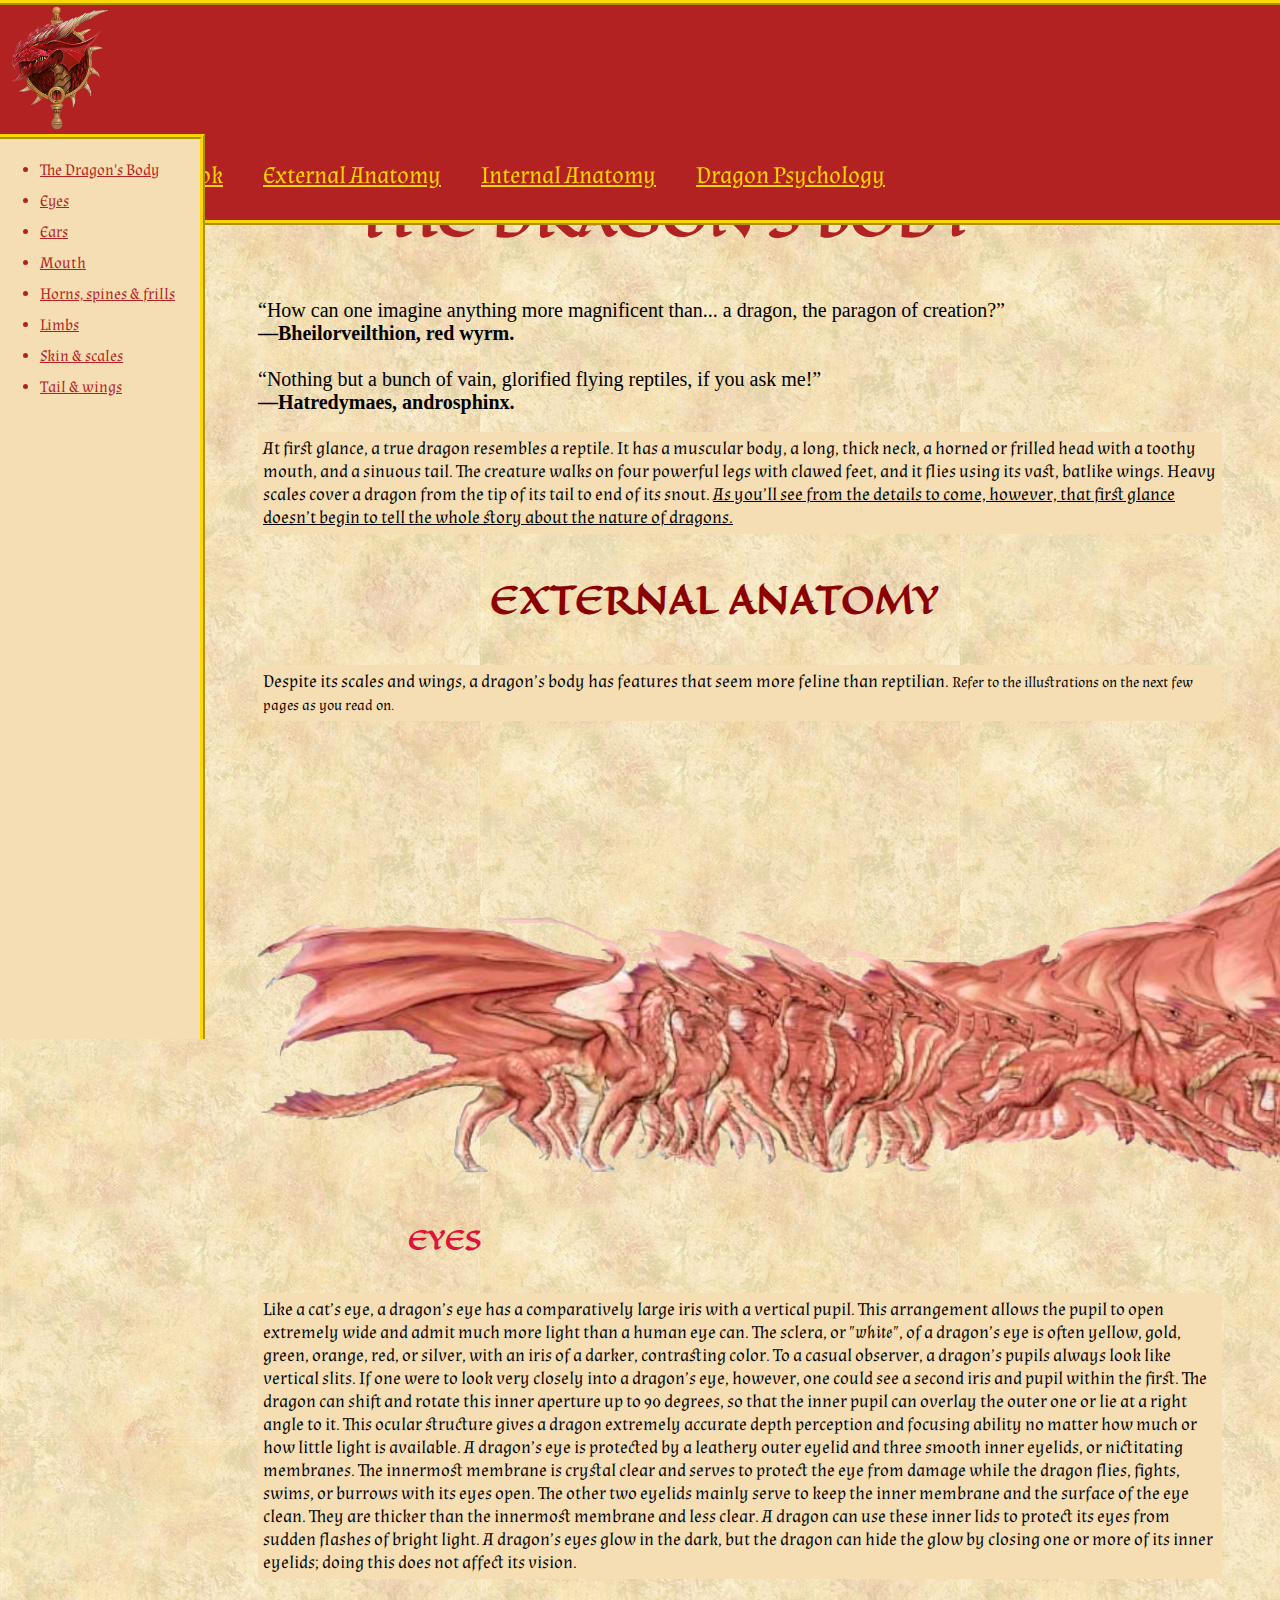
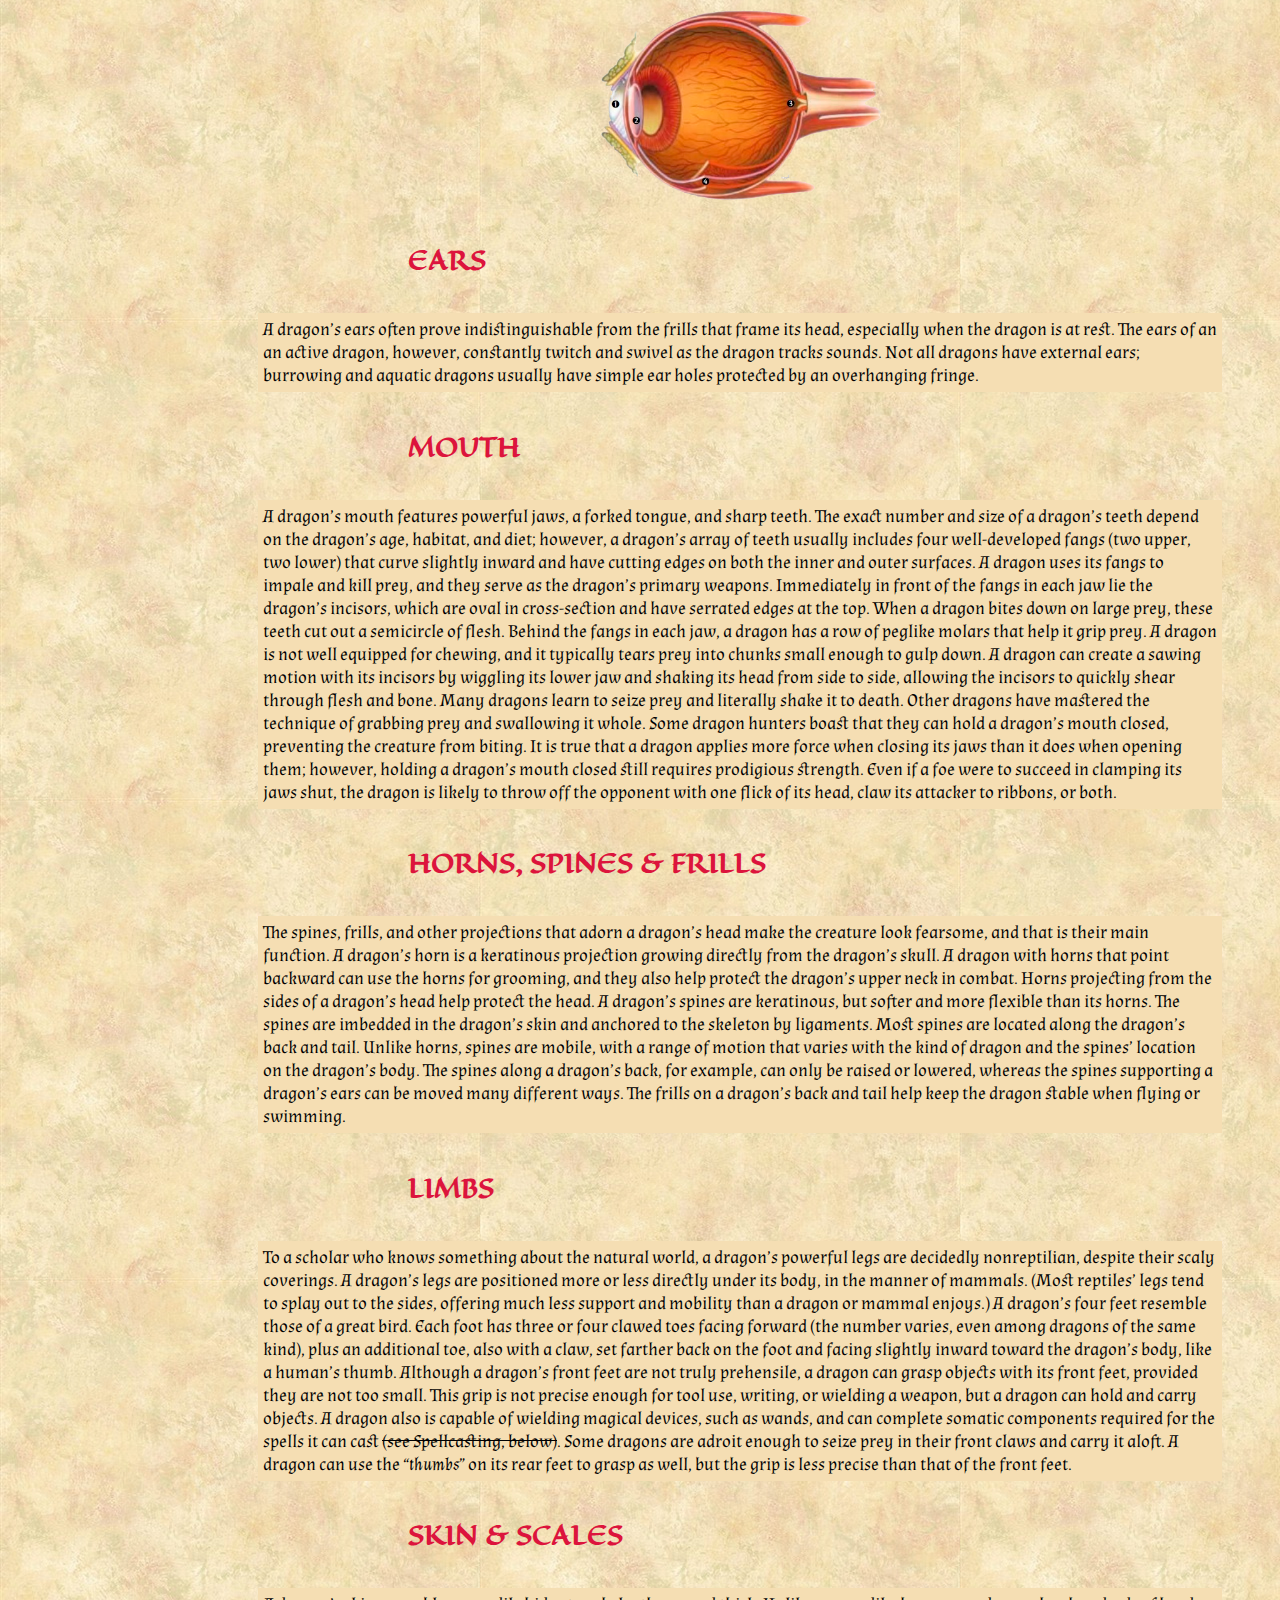
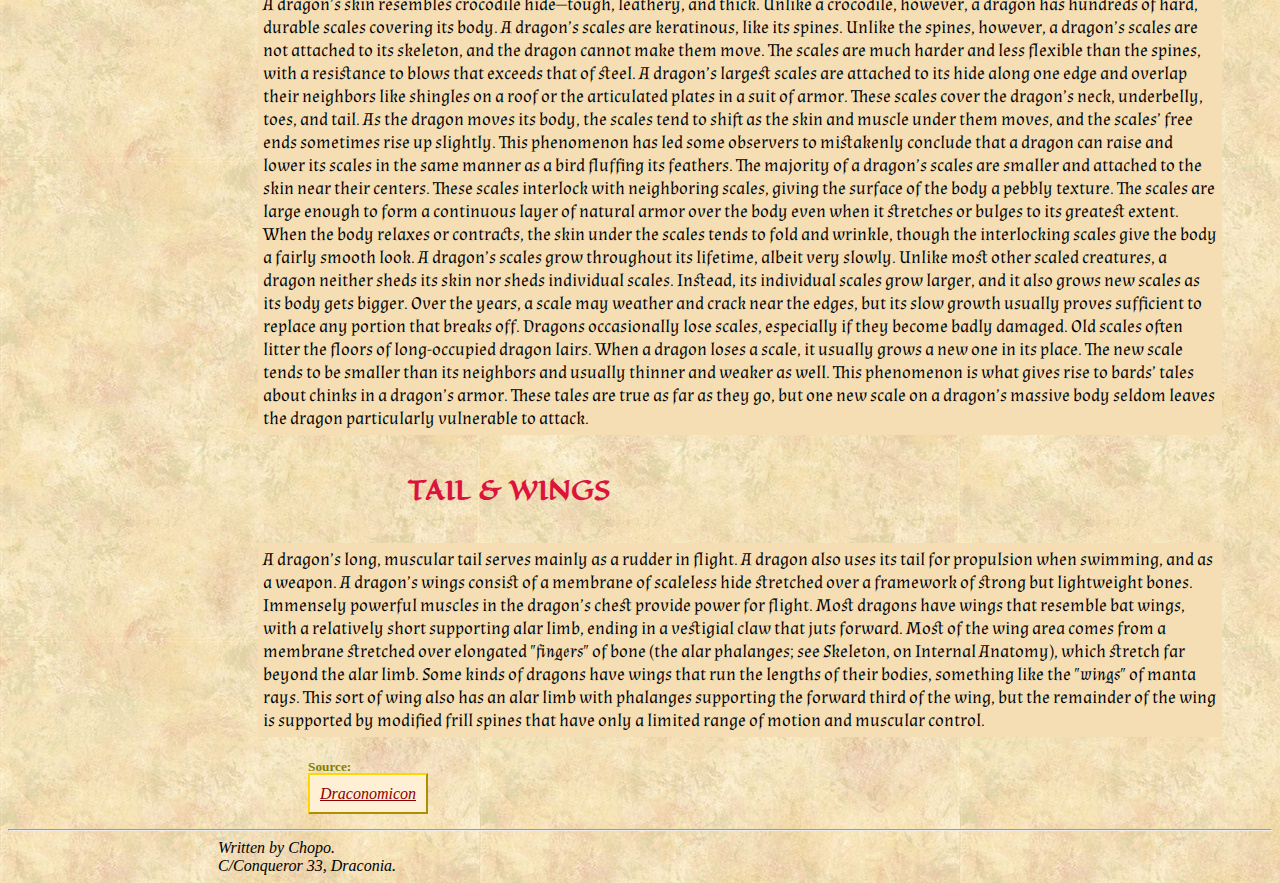
<file: externalanatomy.html>
<!DOCTYPE html>
<html lang="en">
<head>
	<meta charset="UTF-8">
	<title>External Anatomy</title>
	<link href='https://fonts.googleapis.com/css?family=Eagle Lake' rel='stylesheet'>
	<link href='https://fonts.googleapis.com/css?family=Macondo' rel='stylesheet'>
	<link href='https://fonts.googleapis.com/css?family=Almendra' rel='stylesheet'>
	<link href='https://fonts.googleapis.com/css?family=Aladin' rel='stylesheet'>
	<link href='https://fonts.googleapis.com/css?family=Aclonica' rel='stylesheet'>
	<link rel="stylesheet" type="text/css" href="estilos.css">
</head>
<body>
<nav>
	<div class="horizontal">
		<img style="display:block; width:100px; position:relative; left:10px; float:left;" src="Imagenes/Asterinianholy.png"  alt="Simbolo"><br>
		<ul class="nav">
    		<li class="nav"><a class="menu" href="index.html">The Book</a></li>
    		<li class="nav"><a class="menu" href="externalanatomy.html">External Anatomy</a></li>
    		<li class="nav"><a class="menu" href="internalanatomy.html">Internal Anatomy</a></li>
    		<li class="nav"><a class="menu" href="psychology.html">Dragon Psychology</a></li>
		</ul>
	</div>
</nav>
	<br>
	<br>
	<br>
	<br>
	<br>
	<br>
	<br>

<nav>
	<div class="vertical">
		<ul class="alter">
    		<li class="alter"><a class="menu2" href="#01">The Dragon's Body</a></li>
    		<li class="alter"><a class="menu2" href="#02">Eyes</a></li>
    		<li class="alter"><a class="menu2" href="#03">Ears</a></li>
    		<li class="alter"><a class="menu2" href="#04">Mouth</a></li>
    		<li class="alter"><a class="menu2" href="#05">Horns, spines & frills</a></li>
    		<li class="alter"><a class="menu2" href="#06">Limbs</a></li>
    		<li class="alter"><a class="menu2" href="#07">Skin & scales</a></li>
    		<li class="alter"><a class="menu2" href="#08">Tail & wings</a></li>
		</ul>
	</div>
</nav>

<header>
	<div><h2 id="01">THE DRAGON’S BODY</h2></div>
	<div class="cita" style="margin-left:250px">
		<q>How can one imagine anything more magnificent than... a dragon, the paragon of creation?</q>
		<br>
		<b>—Bheilorveilthion, red wyrm.</b>
		<br>
		<br>
		<q>Nothing but a bunch of vain, glorified flying reptiles, if you ask me!</q>
		<br>
		<b>—Hatredymaes, androsphinx.</b>
	</div>

	<div style="margin-left:200px">
		<p>At first glance, a true dragon resembles a reptile. It has a muscular body, a long, thick neck, a horned or frilled head with a toothy mouth, and a
		sinuous tail. The creature walks on four powerful legs with clawed feet, and it flies using its vast, batlike wings. Heavy scales cover a dragon from the tip of its tail to end of
		its snout. <ins>As
		you’ll see from the details to come, however, that first glance doesn’t begin to tell the whole story about the nature of dragons.</ins></p>
	</div>
</header>

<article>
	<div style="margin-left:100px"><h3>EXTERNAL ANATOMY</h3></div>
	<div style="margin-left:200px">
		<p>Despite its scales and wings, a dragon’s body has features that seem more feline than reptilian. <small>Refer to the illustrations on the next few
		pages as you read on.</small></p>
	</div>
</article>

	<figure><div style="margin-left:200px"><img style="display:block; margin:auto; width:1500px;" src="Imagenes/dragonmoving.png" alt="Dragon en movimiento"></div></figure>

<article>
	<div style="margin-left:200px"><h4 id="02">EYES</h4></div>
	<div style="margin-left:200px">
		<p>Like a cat’s eye, a dragon’s eye has a comparatively large iris with a vertical pupil. This arrangement allows the pupil to open extremely wide and
		admit much more light than a human eye can. The sclera,	or <i>"white"</i>, of a dragon’s eye is often yellow, gold, green, orange, red, or silver, with an iris of a darker,
		contrasting color. To a	casual observer, a	dragon’s pupils always look like vertical slits. If one were to look very closely into a dragon’s eye, however, one could see a second
		iris and pupil within the first. The dragon can shift and rotate this inner aperture up to 90 degrees, so that the inner pupil can overlay the outer one or lie at a right angle to
		it. This ocular structure gives a dragon extremely accurate depth perception and focusing ability no matter how much or how little light is available. A dragon’s eye is protected by
		a leathery outer eyelid and three smooth inner eyelids, or nictitating membranes. The innermost membrane is crystal clear and serves to protect the eye from damage while the dragon
		flies, fights, swims, or burrows with its eyes open. The other two eyelids mainly serve to keep the inner membrane and the surface of the eye clean. They are thicker than the 
		innermost membrane and less clear. A dragon can use these inner lids to protect its eyes from sudden flashes of bright light. A dragon’s eyes glow in the dark, but the dragon can
		hide the glow by closing one or more of its inner eyelids; doing this does not affect its vision.</p>
	</div>
<article>

	<figure><div style="margin-left:200px"><img style="display:block; margin:auto; width:300px" src="Imagenes/dragoneye.png"  alt="Ojo de dragon"></div></figure>

<article>
	<div style="margin-left:200px"><h4 id="03">EARS</h4></div>
	<div style="margin-left:200px">
		<p>A dragon’s ears often prove indistinguishable from the frills that frame its head, especially when the dragon is at rest. The ears of an an active
		dragon, however, constantly twitch and swivel as the dragon tracks sounds. Not all dragons have external ears; burrowing and aquatic dragons usually have simple ear holes protected
		by an overhanging fringe.</p>
	</div>
</article>

<article>
	<div style="margin-left:200px"><h4 id="04">MOUTH</h4></div>
	<div style="margin-left:200px">
		<p>A dragon’s mouth features powerful jaws, a forked tongue, and sharp teeth. The exact number and size of a dragon’s teeth depend on the dragon’s 
		age, habitat, and diet; however, a dragon’s array of teeth usually includes four well-developed fangs (two upper, two lower) that curve slightly inward and have cutting edges on both
		the inner and outer surfaces. A dragon uses its fangs to impale and	kill prey, and they serve as the dragon’s primary weapons. Immediately in front of the fangs in each jaw lie the 
		dragon’s incisors, which are oval in cross-section and have serrated edges at the top.	When a dragon bites down on large prey, these teeth cut out a semicircle of flesh. Behind the 
		fangs in each jaw, a dragon has a row of peglike molars that help it grip prey. A dragon is not well equipped for chewing, and it typically tears prey into chunks small enough to 
		gulp down. A dragon can create a sawing motion with its incisors by wiggling its lower jaw and shaking its head from side to side, allowing the incisors to quickly shear through 
		flesh and bone. Many dragons learn to seize prey and literally shake it to death. Other dragons have mastered the technique of grabbing prey and swallowing it whole. Some dragon
		hunters boast that they can hold a dragon’s mouth closed, preventing the creature from biting. It is true that a dragon applies more force when closing its jaws than it does when 
		opening them; however, holding a dragon’s mouth closed still requires prodigious strength. Even if a foe were to succeed in clamping its jaws shut, the dragon is likely to throw off 
		the opponent with one flick of its head, claw its attacker to ribbons, or both.</p>
	</div>
</article>

<article>
	<div style="margin-left:200px"><h4 id="05">HORNS, SPINES & FRILLS</h4></div>
	<div style="margin-left:200px">
		<p>The spines, frills, and other projections that adorn a dragon’s head make the creature look fearsome, and that is their main function. A dragon’s horn is a keratinous projection
		growing directly from the dragon’s skull. A dragon with horns that point backward can use the horns for grooming, and they also help protect the dragon’s upper neck in combat. Horns
		projecting from the sides of a dragon’s head help protect the head. A dragon’s spines are keratinous, but softer and more flexible than its horns. The spines are imbedded in the
		dragon’s skin and anchored to the skeleton by ligaments. Most spines are located along the dragon’s back and tail. Unlike horns, spines are mobile, with a range of motion that varies
		with the kind of dragon and the spines’ location on the dragon’s body. The spines along a dragon’s back, for example, can only be raised or	lowered, whereas the spines supporting a 
		dragon’s ears can be moved many different ways. The frills on a dragon’s back and tail help keep the dragon stable when flying or swimming.</p>
	</div>
</article>

<article>
	<div style="margin-left:200px"><h4 id="06">LIMBS</h4></div>
	<div style="margin-left:200px">
		<p>To a scholar who knows something about the natural world, a dragon’s powerful legs are decidedly nonreptilian, despite their scaly coverings. A dragon’s legs are positioned more
		or less directly under its body, in the manner of mammals. (Most reptiles’ legs tend to splay out to the sides, offering much less support and mobility than a dragon or mammal
		enjoys.) A dragon’s four feet resemble those of a great bird. Each foot has three or four clawed toes facing forward (the number varies, even among dragons	of the same kind), plus an 
		additional toe, also with a claw, set farther back on the foot and facing slightly inward toward the dragon’s body, like a human’s thumb. Although a dragon’s front feet are not truly
		prehensile, a dragon can grasp objects with its front feet, provided they are not too small. This grip is not precise enough for tool use, writing, or wielding a weapon, but a dragon
		can hold and carry objects. A dragon also is capable of wielding magical devices, such as wands, and can complete somatic components required for the spells it can cast <del>(see
		Spellcasting, below)</del>. Some dragons are adroit enough to seize prey in their front claws and carry it aloft. A dragon can use the <i>“thumbs”</i> on its rear feet to grasp as
		well, but the grip is less precise than that of the front feet.</p>
	</div>
</article>

<article>
	<div style="margin-left:200px"><h4 id="07">SKIN & SCALES</h4></div>
	<div style="margin-left:200px">
		<p>A dragon’s skin resembles crocodile hide—tough, leathery, and thick. Unlike a crocodile, however, a dragon has hundreds of hard, durable scales 
		covering its body. A dragon’s scales are keratinous, like its spines. Unlike the spines, however, a dragon’s scales are not attached to its skeleton, and the dragon cannot make them
		move. The scales are much harder and less flexible than the spines, with a resistance to blows that exceeds that of steel. A dragon’s largest scales are attached to its hide along
		one edge and overlap their neighbors like shingles on a roof or the articulated plates in a suit of armor. These scales cover the dragon’s neck, underbelly, toes, and tail. As the
		dragon moves its body, the scales tend to shift as the skin and muscle under them moves, and the scales’ free ends sometimes rise up slightly. This phenomenon has led some observers
		to mistakenly conclude that a dragon can raise and lower its scales in the same manner as a bird fluffing its feathers. The majority of a dragon’s scales are smaller and attached to
		the skin near their centers. These scales interlock with neighboring scales, giving the	surface of the body a pebbly texture. The scales are large enough to form a continuous layer
		of natural armor over the body even when it stretches or bulges to its greatest extent. When the body relaxes or contracts, the skin under the scales tends to fold and wrinkle,
		though the interlocking scales give the body a fairly smooth look. A dragon’s scales grow throughout its lifetime, albeit very slowly. Unlike most other scaled creatures, a dragon
		neither sheds its skin nor sheds individual scales. Instead, its individual scales grow larger, and it also grows new scales as its body gets bigger. Over the years, a scale may
		weather and crack near the edges, but its slow growth usually proves sufficient to replace any portion that breaks off. Dragons occasionally lose scales, especially if they become
		badly damaged. Old scales often litter the floors of long-occupied dragon lairs. When a dragon loses a scale, it usually grows a new one in its place. The new scale tends to be 
		smaller than its neighbors and usually thinner and weaker as well. This phenomenon is what gives rise to bards’ tales about chinks in a dragon’s armor. These tales are true as far as
		they go, but one new scale on a dragon’s massive body seldom leaves the dragon particularly vulnerable to attack.</p>
	</div>
</article>

<article>
	<div id="08" style="margin-left:200px"><h4>TAIL & WINGS</h4></div>
	<div style="margin-left:200px">
		<p>A dragon’s long, muscular tail serves mainly as a rudder in flight. A dragon also uses its tail for propulsion when swimming, and as a weapon. A 
		dragon’s wings consist of a membrane of scaleless hide stretched over a framework of strong but lightweight bones. Immensely powerful muscles in the dragon’s chest provide power for
		flight. Most dragons have wings that resemble bat wings, with a relatively short supporting alar limb, ending in a vestigial claw that juts forward. Most of the wing area comes from
		a membrane stretched over elongated <i>"fingers"</i> of bone (the alar phalanges; see Skeleton, on Internal Anatomy), which stretch far beyond the alar limb. Some kinds of dragons have
		wings that run the lengths of their bodies, something like the <i>"wings"</i> of manta rays. This sort of wing also has an alar limb with phalanges supporting the forward third of
		the wing, but the remainder of the wing is supported by modified frill spines that have only a limited range of	motion and muscular	control.</p>
	</div>
</article>

<footer>
	<div style="margin-left:200px"><h5>Source:</h5></div>
	<div style="margin-left:200px"><a class="boton" href="https://dragondreaming.files.wordpress.com/2013/09/dungeonsdragonsdraconomicon.pdf" target="_blank"><cite>Draconomicon</cite></a></div>
	<br>
	<hr>
	<div style="margin-left:210px">
		<address>Written by Chopo.<br>
		C/Conqueror 33, Draconia.</address>
	</div>
<footer>
</body>
</html>
</file>
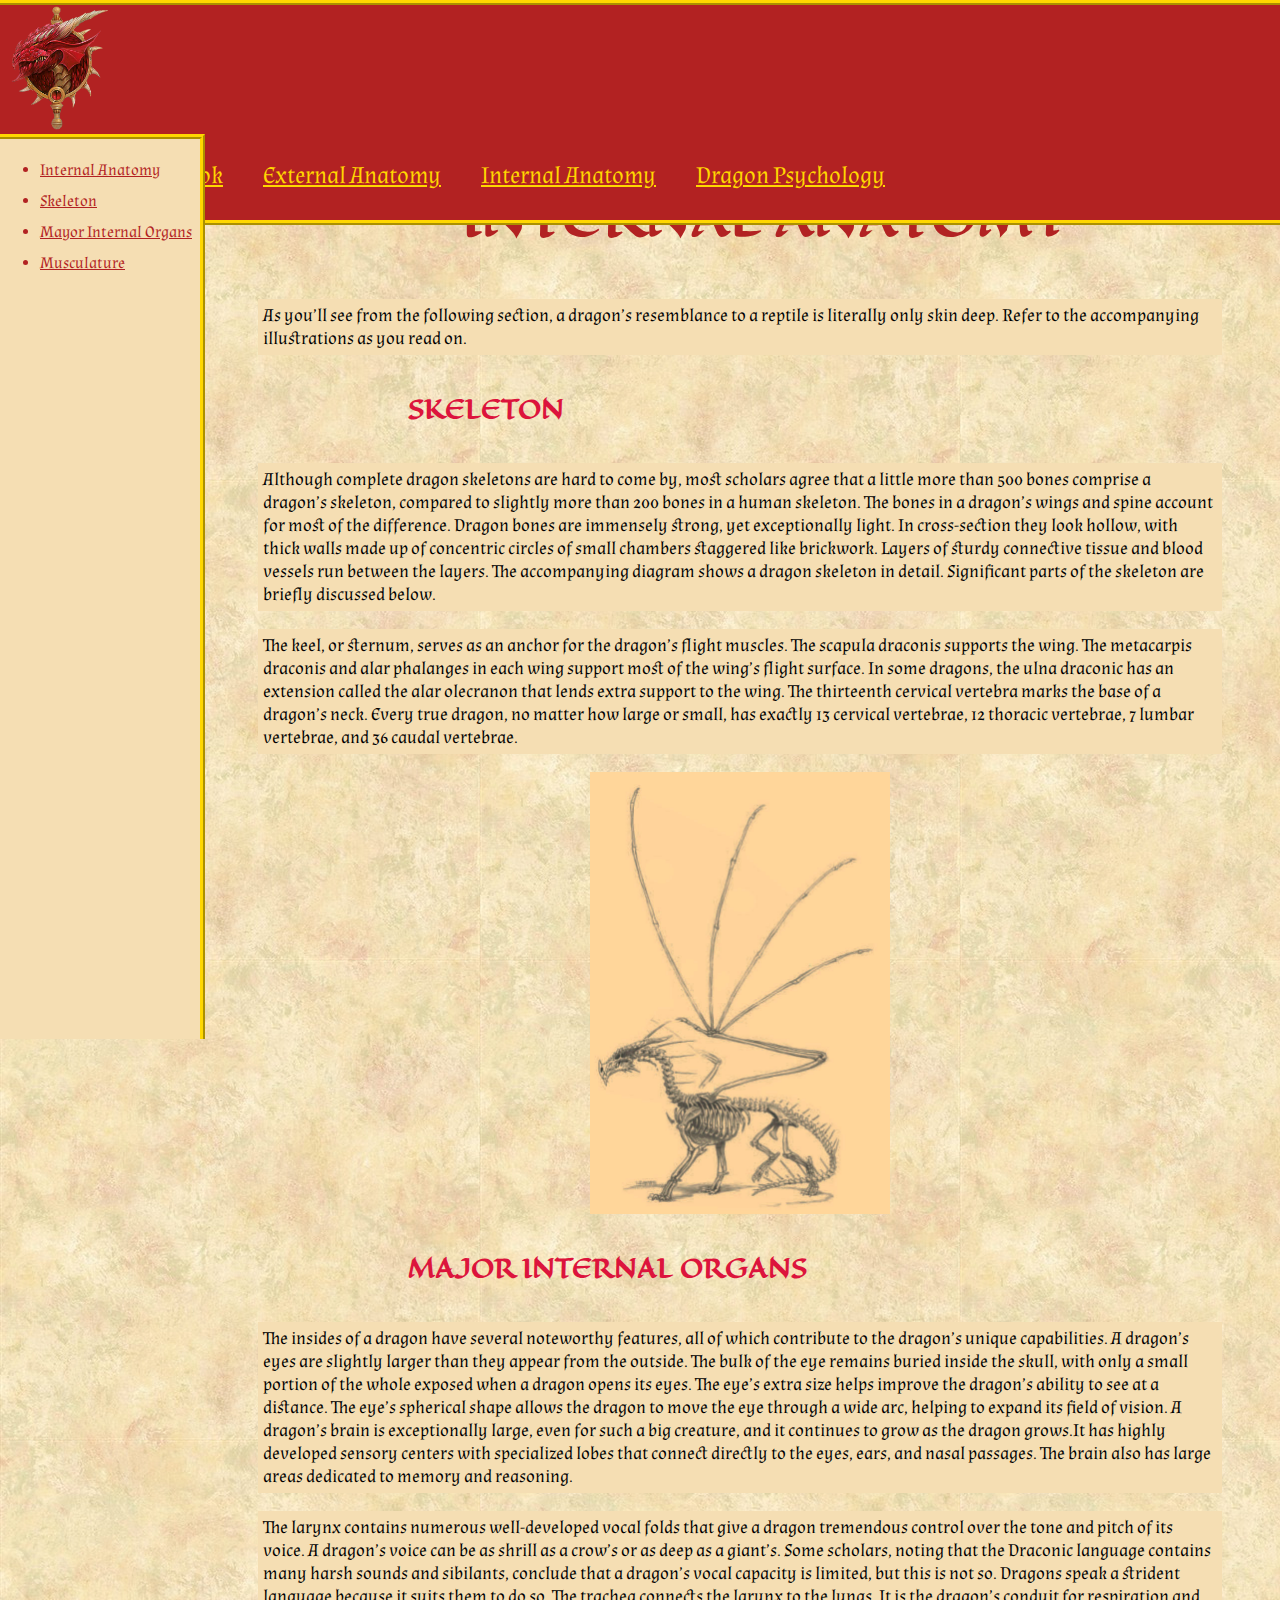
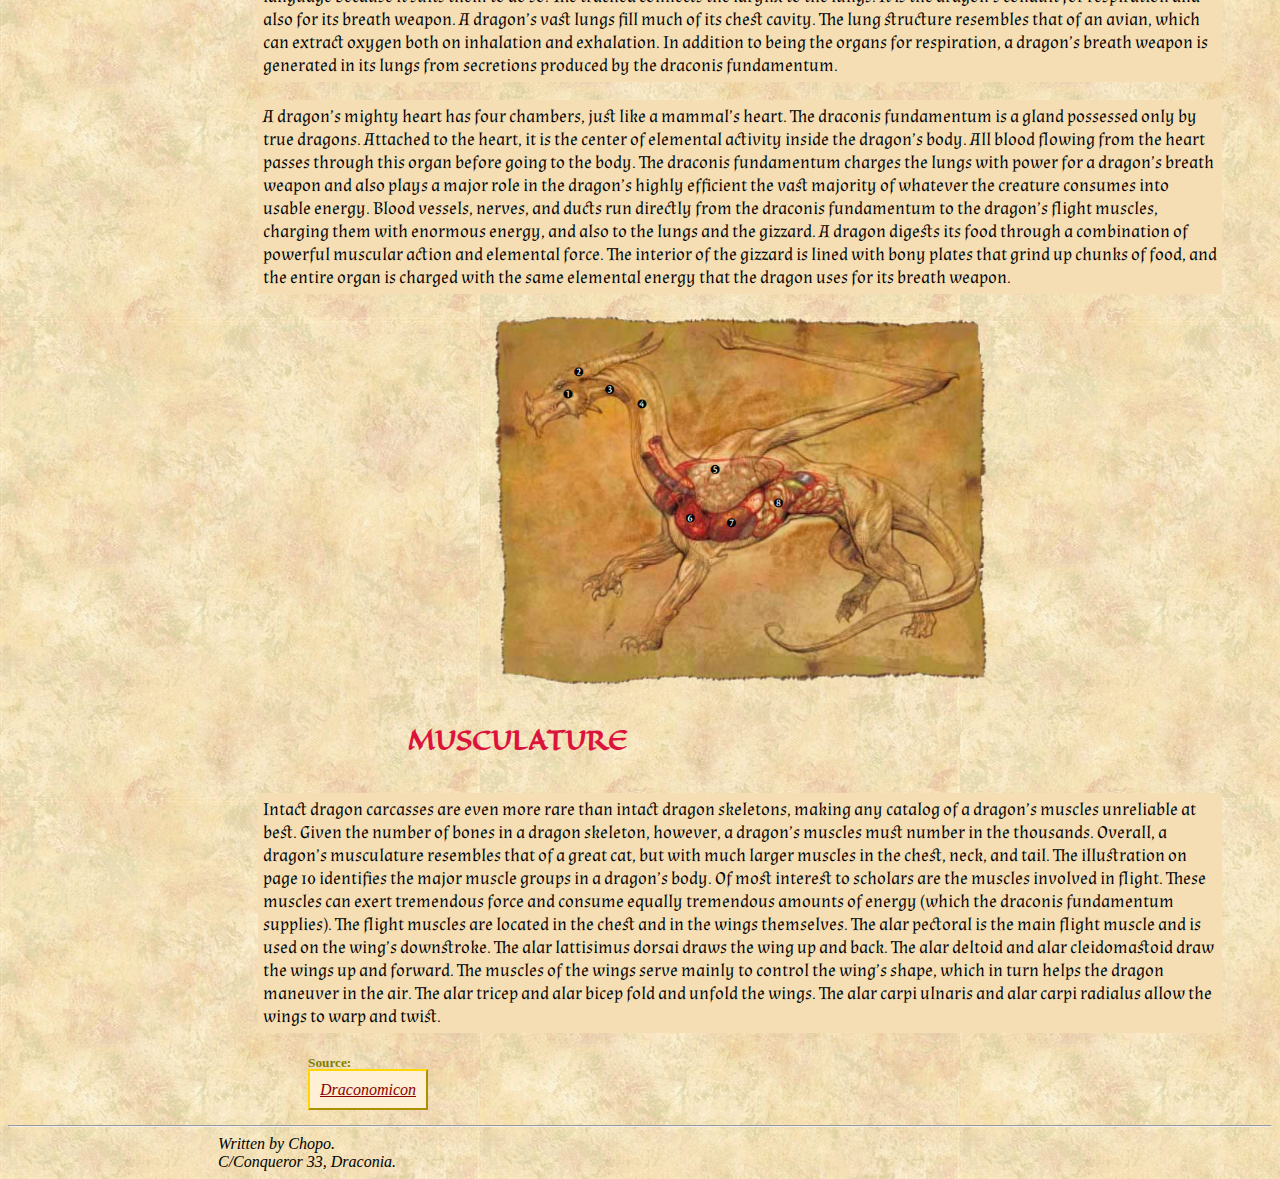
<file: internalanatomy.html>
<!DOCTYPE html>
<html lang="en">
<head>
	<meta charset="UTF-8">
	<title>Internal Anatomy</title>
	<link href='https://fonts.googleapis.com/css?family=Eagle Lake' rel='stylesheet'>
	<link href='https://fonts.googleapis.com/css?family=Macondo' rel='stylesheet'>
	<link href='https://fonts.googleapis.com/css?family=Almendra' rel='stylesheet'>
	<link href='https://fonts.googleapis.com/css?family=Aladin' rel='stylesheet'>
	<link href='https://fonts.googleapis.com/css?family=Aclonica' rel='stylesheet'>
	<link rel="stylesheet" type="text/css" href="estilos.css">
</head>
<body>
<nav>
	<div class="horizontal">
		<img style="display:block; width:100px; position:relative; left:10px; float:left;" src="Imagenes/Asterinianholy.png"  alt="Simbolo"><br>
		<ul class="nav">
    		<li class="nav"><a class="menu" href="index.html">The Book</a></li>
    		<li class="nav"><a class="menu" href="externalanatomy.html">External Anatomy</a></li>
    		<li class="nav"><a class="menu" href="internalanatomy.html">Internal Anatomy</a></li>
    		<li class="nav"><a class="menu" href="psychology.html">Dragon Psychology</a></li>
		</ul>
	</div>
</nav>
	<br>
	<br>
	<br>
	<br>
	<br>
	<br>
	<br>
<nav>
	<div class="vertical">
		<ul class="alter">
    		<li class="alter"><a class="menu2" href="#01">Internal Anatomy</a></li>
    		<li class="alter"><a class="menu2" href="#02">Skeleton</a></li>
    		<li class="alter"><a class="menu2" href="#03">Mayor Internal Organs</a></li>
    		<li class="alter"><a class="menu2" href="#04">Musculature</a></li>
		</ul>
	</div>
</nav>

<header>
	<div id="01" style="margin-left:200px"><h2>INTERNAL ANATOMY</h2></div>
	<div style="margin-left:200px"><p>As you’ll see from the following section, a dragon’s resemblance to a reptile is literally only skin deep. Refer to the accompanying illustrations as you read on.</p></div>
</header>

<article>
	<div id="02" style="margin-left:200px"><h4>SKELETON</h4></div>

	<div style="margin-left:200px"><p>Although complete dragon skeletons are hard to come by, most scholars agree that a little more than 500 bones comprise a dragon’s skeleton, compared to slightly more than 200 bones in a human skeleton. The bones in a dragon’s wings and spine account for most of the difference. Dragon bones are immensely strong, yet exceptionally light. In cross-section they look hollow, with thick walls made up of concentric circles of small chambers staggered like brickwork. Layers of sturdy connective tissue and blood vessels run between the layers. The accompanying diagram shows a dragon skeleton in detail. Significant parts of the skeleton are briefly discussed below. </p></div>

	<div style="margin-left:200px"><p>The keel, or sternum, serves as an anchor for the dragon’s flight muscles. The scapula draconis supports the wing. The metacarpis draconis and alar phalanges in each wing support most of the wing’s flight surface. In some dragons, the ulna draconic has an extension called the alar olecranon that lends extra support to the wing. The thirteenth cervical vertebra marks the base of a dragon’s neck. Every true dragon, no matter how large or small, has exactly 13 cervical vertebrae, 12 thoracic vertebrae, 7 lumbar vertebrae, and 36 caudal vertebrae.</p></div>
</article>

	<figure><div style="margin-left:200px"><img style="display:block; margin:auto; width:300px" src="Imagenes/dragonskeleton.jpg"  alt="Esqueleto de Dragon"></div></figure>

<article>
	<div id="03" style="margin-left:200px"><h4>MAJOR INTERNAL ORGANS</h4></div>
	<div style="margin-left:200px"><p>The insides of a dragon have several noteworthy features, all of which contribute to the dragon’s unique capabilities. A dragon’s eyes are slightly larger than they appear from the outside. The bulk of the eye remains buried inside the skull, with only a small portion of the whole exposed when a dragon opens its eyes. The eye’s extra size helps improve the dragon’s ability to see at a distance. The eye’s spherical shape allows the dragon to move the eye through a wide arc, helping to expand its field of vision. A dragon’s brain is exceptionally large, even for such a big creature, and it continues to grow as the dragon grows.It has highly developed sensory centers with specialized lobes that connect directly to the eyes, ears, and nasal passages. The brain also has large areas dedicated to memory and reasoning. </p></div>

	<div style="margin-left:200px"><p>The larynx contains numerous well-developed vocal folds that give a dragon tremendous control over the tone and pitch of its voice. A dragon’s voice can be as shrill as a crow’s or as deep as a giant’s. Some scholars, noting that the Draconic language contains many harsh sounds and sibilants, conclude that a dragon’s vocal capacity is limited, but this is not so. Dragons speak a strident language because it suits them to do so. The trachea connects the larynx to the lungs. It is the dragon’s conduit for respiration and also for its breath weapon. A dragon’s vast lungs fill much of its chest cavity. The lung structure resembles that of an avian, which can extract oxygen both on inhalation and exhalation. In addition to being the organs for respiration, a dragon’s breath weapon is generated in its lungs from secretions produced by the draconis fundamentum.</p></div> 

	<div style="margin-left:200px"><p>A dragon’s mighty heart has four chambers, just like a mammal’s heart. The draconis fundamentum is a gland possessed only by true dragons. Attached to the heart, it is the center of elemental activity inside the dragon’s body. All blood flowing from the heart passes through this organ before going to the body. The draconis fundamentum charges the lungs with power for a dragon’s breath weapon and also plays a major role in the dragon’s highly efficient the vast majority of whatever the creature consumes into usable energy. Blood vessels, nerves, and ducts run directly from the draconis fundamentum to the dragon’s flight muscles, charging them with enormous energy, and also to the lungs and the gizzard. A dragon digests its food through a combination of powerful muscular action and elemental force. The interior of the gizzard is lined with bony plates that grind up chunks of food, and the entire organ is charged with the same elemental energy that the dragon uses for its breath weapon.</p></div>
</article>

	<figure><div style="margin-left:200px"><img style="display:block; margin:auto; width:500px" src="Imagenes/dragonorgans.png"  alt="Organos Internos"></div></figure>

<article>
	<div id="04" style="margin-left:200px"><h4>MUSCULATURE</h4></div>
	<div style="margin-left:200px"><p>Intact dragon carcasses are even more rare than intact dragon skeletons, making any catalog of a dragon’s muscles unreliable at best. Given the number of bones in a dragon skeleton, however, a dragon’s muscles must number in the thousands. Overall, a dragon’s musculature resembles that of a great cat, but with much larger muscles in the chest, neck, and tail. The illustration on page 10 identifies the major muscle groups in a dragon’s body. Of most interest to scholars are the muscles involved in flight. These muscles can exert tremendous force and consume equally tremendous amounts of energy (which the draconis fundamentum supplies). The flight muscles are located in the chest and in the wings themselves. The alar pectoral is the main flight muscle and is used on the wing’s downstroke. The alar lattisimus dorsai draws the wing up and back. The alar deltoid and alar cleidomastoid draw the wings up and forward. The muscles of the wings serve mainly to control the wing’s shape, which in turn helps the dragon maneuver in the air. The alar tricep and alar bicep fold and unfold the wings. The alar carpi ulnaris and alar carpi radialus allow the wings to warp and twist.</p></div>
</article>

<footer>
	<div style="margin-left:200px"><h5>Source:</h5></div>
	<div style="margin-left:200px"><a class="boton" href="https://dragondreaming.files.wordpress.com/2013/09/dungeonsdragonsdraconomicon.pdf" target="_blank"><cite>Draconomicon</cite></a></div>
	<br>
	<hr>
	<div style="margin-left:210px">
		<address>Written by Chopo.<br>
		C/Conqueror 33, Draconia.</address>
	</div>
</footer>
</body>
</html>
</file>
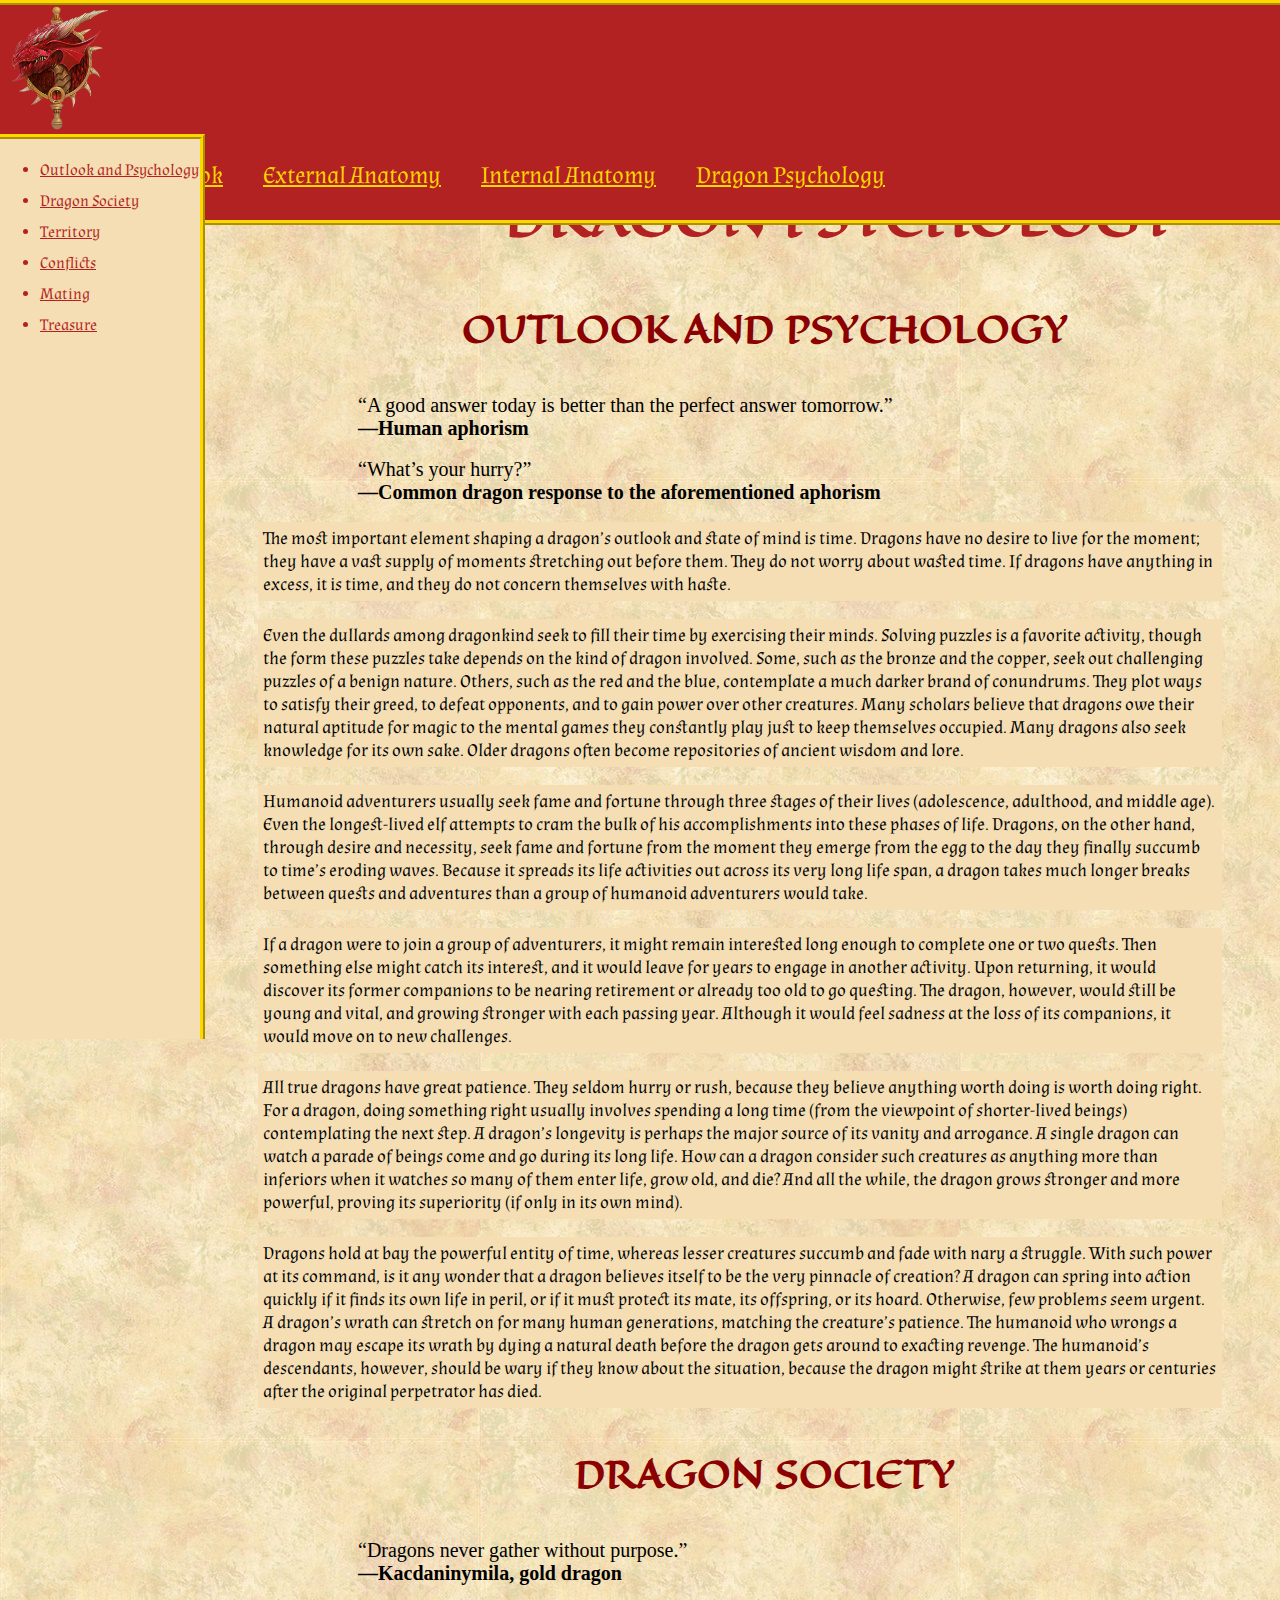
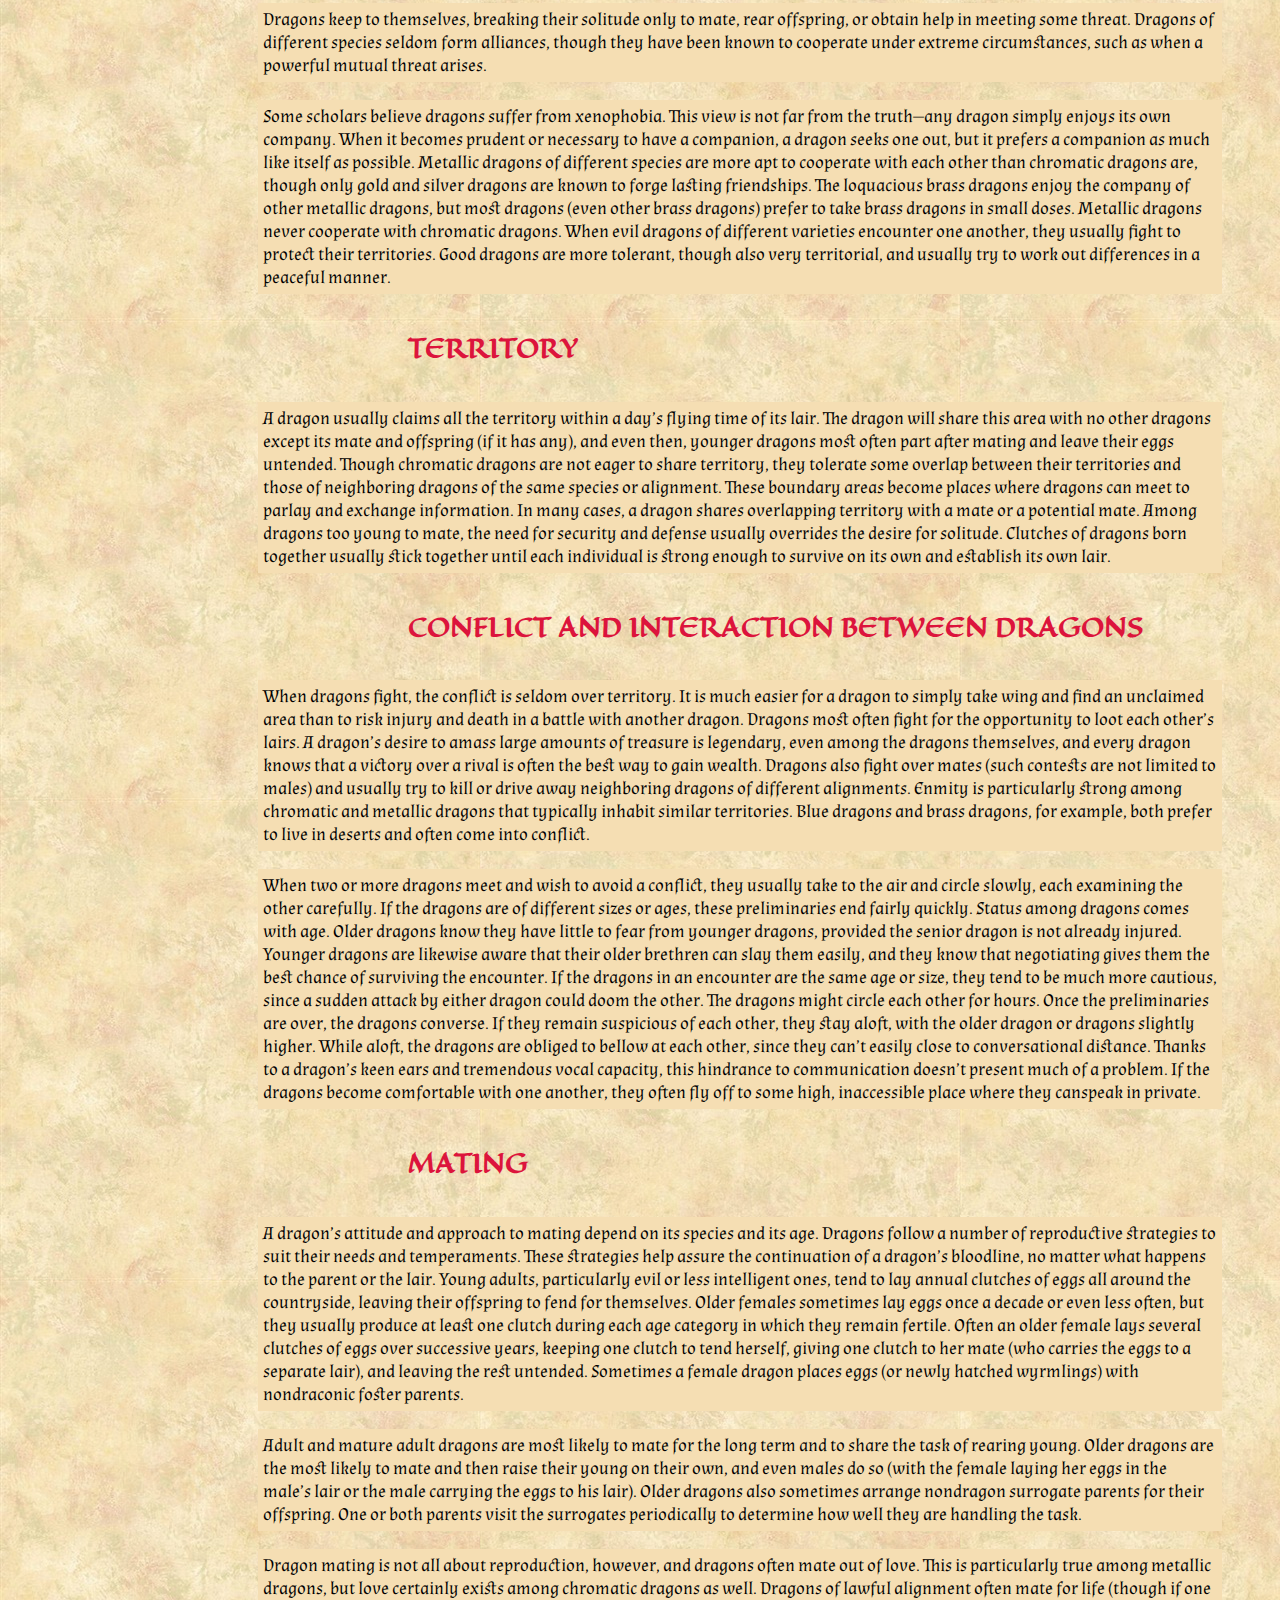
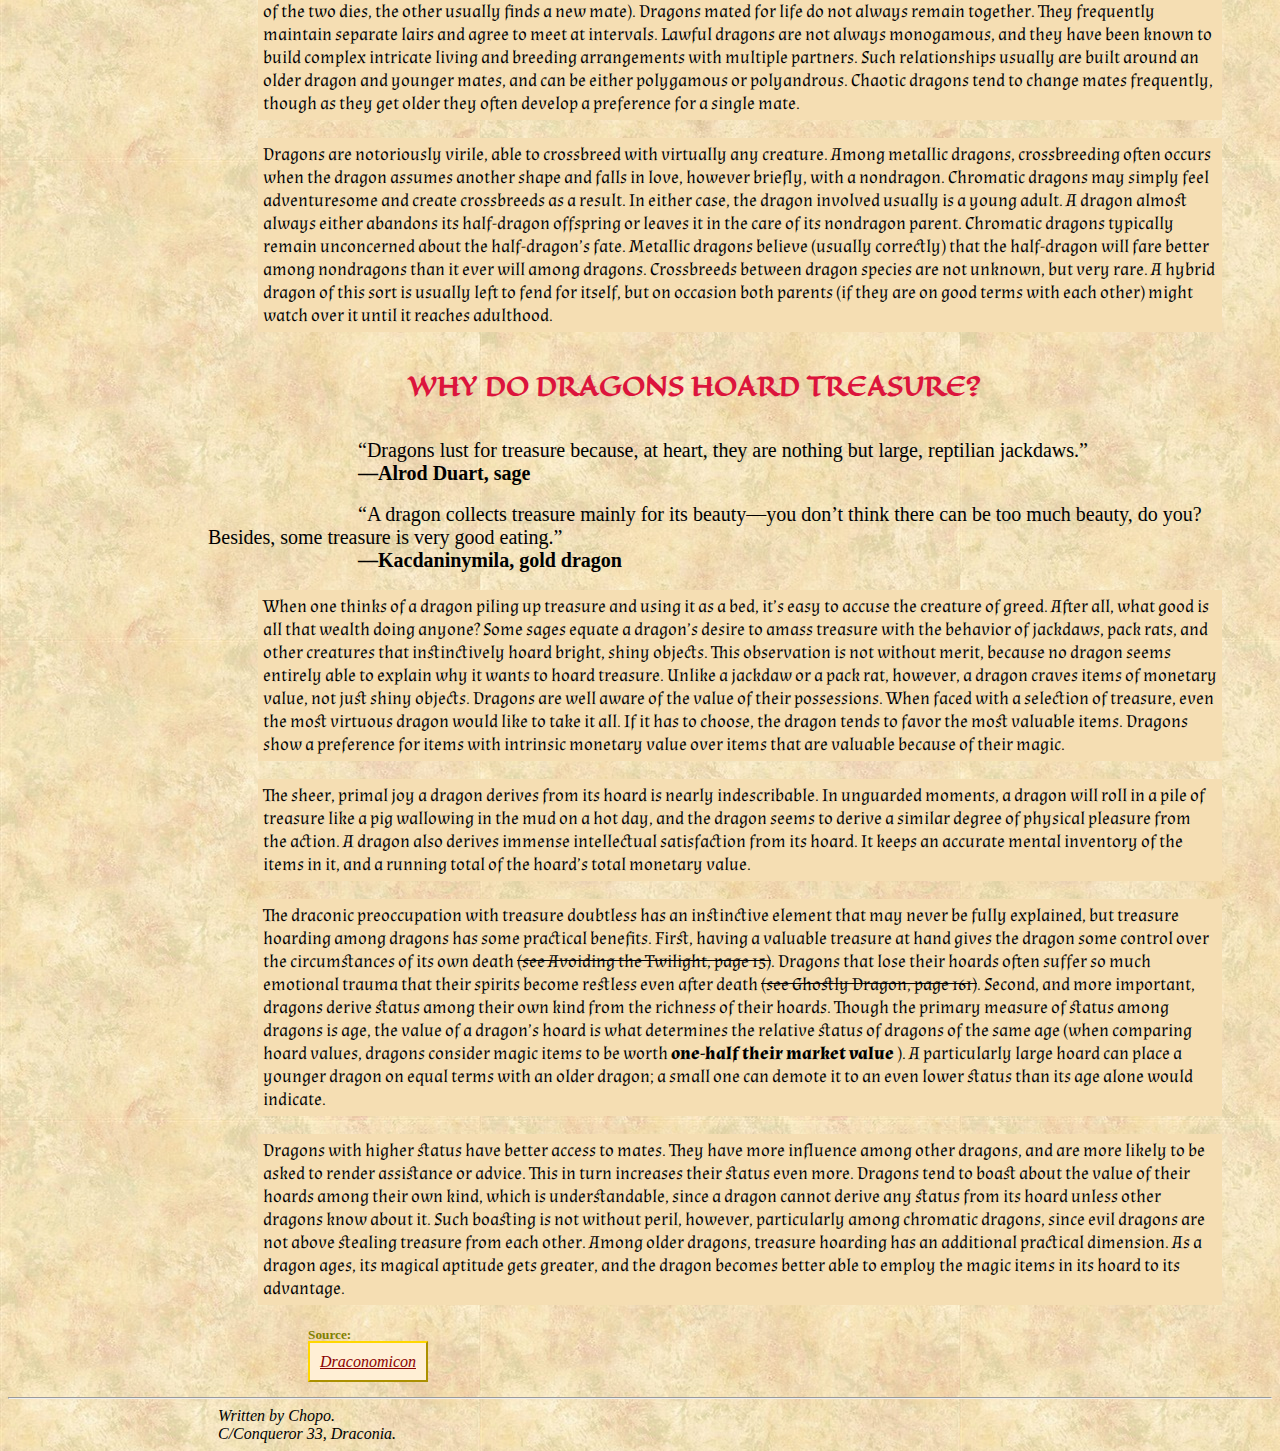
<file: psychology.html>
<!DOCTYPE html>
<html lang="en">
<head>
	<meta charset="UTF-8">
	<title>Dragon Psychology</title>
	<link href='https://fonts.googleapis.com/css?family=Eagle Lake' rel='stylesheet'>
	<link href='https://fonts.googleapis.com/css?family=Macondo' rel='stylesheet'>
	<link href='https://fonts.googleapis.com/css?family=Almendra' rel='stylesheet'>
	<link href='https://fonts.googleapis.com/css?family=Aladin' rel='stylesheet'>
	<link href='https://fonts.googleapis.com/css?family=Aclonica' rel='stylesheet'>
	<link rel="stylesheet" type="text/css" href="estilos.css">
</head>
<body>
<nav>
	<div class="horizontal">
		<img style="display:block; width:100px; position:relative; left:10px; float:left;" src="Imagenes/Asterinianholy.png"  alt="Simbolo"><br>
		<ul class="nav">
    		<li class="nav"><a class="menu" href="index.html">The Book</a></li>
    		<li class="nav"><a class="menu" href="externalanatomy.html">External Anatomy</a></li>
    		<li class="nav"><a class="menu" href="internalanatomy.html">Internal Anatomy</a></li>
    		<li class="nav"><a class="menu" href="psychology.html">Dragon Psychology</a></li>
		</ul>
	</div>
</nav>
	<br>
	<br>
	<br>
	<br>
	<br>
	<br>
	<br>
<nav>
	<div class="vertical">
		<ul class="alter">
    		<li class="alter"><a class="menu2" href="#01">Outlook and Psychology</a></li>
    		<li class="alter"><a class="menu2" href="#02">Dragon Society</a></li>
    		<li class="alter"><a class="menu2" href="#03">Territory</a></li>
    		<li class="alter"><a class="menu2" href="#04">Conflicts</a></li>
    		<li class="alter"><a class="menu2" href="#05">Mating</a></li>
    		<li class="alter"><a class="menu2" href="#06">Treasure</a></li>
		</ul>
	</div>
</nav>

<header>
	<div style="margin-left:200px"><h2 style="margin-left:200px">DRAGON PSYCHOLOGY</h2></div>
</header>

<article>
	<div id='01' style="margin-left:200px"><h3>OUTLOOK AND PSYCHOLOGY</h3></div>
	<div style="margin-left:200px">
		<q class="cita">A good answer today is better than the perfect answer tomorrow.</q>
		<br>
		<b class="cita">—Human aphorism</b>
		<br>
		<br>
		<q class="cita">What’s your hurry?</q>
		<br>
		<b class="cita">—Common dragon response to the aforementioned aphorism</b>
	</div>

		<div style="margin-left:200px"><p>The most important element shaping a dragon’s outlook and state of mind is time. Dragons have no desire to live for the moment; they have a vast supply of moments stretching 
		out before them. They do not worry about wasted time. If dragons have anything in excess, it is time, and they do not concern themselves with haste.</p></div>

		<div style="margin-left:200px"><p>Even the dullards among dragonkind seek to fill their time by exercising their minds. Solving puzzles is a favorite activity, though the form these puzzles take depends on the
		kind of dragon involved. Some, such as the bronze and the copper, seek out challenging puzzles of a benign nature. Others, such as the red and the blue, contemplate a much darker
		brand of conundrums. They plot ways to satisfy their greed, to defeat opponents, and to gain power over other creatures. Many scholars believe that dragons owe their natural 
		aptitude for magic to the mental games they constantly play just to keep themselves occupied. Many dragons also seek knowledge for its own sake. Older dragons often become
		repositories of ancient wisdom and lore.</p></div>

		<div style="margin-left:200px"><p>Humanoid adventurers usually seek fame and fortune through three stages of their lives (adolescence, adulthood, and middle age). Even the longest-lived elf attempts to cram
		the bulk of his accomplishments into these phases of life. Dragons, on the other hand, through desire and necessity, seek fame and fortune from the moment they emerge from the
		egg to the day they finally succumb to time’s eroding waves. Because it spreads its life activities out across its very long life span, a dragon takes much longer breaks between 
		quests and adventures than a group of humanoid adventurers would take.</p></div>

		<div style="margin-left:200px"><p>If a dragon were to join a group of adventurers, it might remain interested long enough to complete one or two quests. Then something else might catch its interest, and it
		would leave for years to engage in another activity. Upon returning, it would discover its former companions to be nearing retirement or already too old to go questing. The 
		dragon, however, would still be young and vital, and growing stronger with each passing year. Although it would feel sadness at the loss of its companions, it would move on to
		new challenges.</p></div>

		<div style="margin-left:200px"><p>All true dragons have great patience. They seldom hurry or rush, because they believe anything worth doing is worth doing right. For a dragon, doing something right usually 
		involves spending a long time (from the viewpoint of shorter-lived beings) contemplating the next step. A dragon’s longevity is perhaps the major source of its vanity and
		arrogance. A single dragon can watch a parade of beings come and go during its long life. How can a dragon consider such creatures as anything more than inferiors when it watches 
		so many of them enter life, grow old, and die? And all the while, the dragon grows stronger and more powerful, proving its superiority (if only in its own mind).</p></div>

		<div style="margin-left:200px"><p>Dragons hold at bay the powerful entity of time, whereas lesser creatures succumb and fade with nary a struggle. With such power at its command, is it any wonder that a dragon
		believes itself to be the very pinnacle of creation? A dragon can spring into action quickly if it finds its own life in peril, or if it must protect its mate, its offspring, or
		its hoard. Otherwise, few problems seem urgent. A dragon’s wrath can stretch on for many human generations, matching the creature’s patience. The humanoid who wrongs a dragon may
		escape its wrath by dying a natural death before the dragon gets around to exacting revenge. The humanoid’s descendants, however, should be wary if they know about the situation, 
		because the dragon might strike at them years or centuries after the original perpetrator has died.</p></div>
</article>

<article>	
	<div id='02' style="margin-left:200px"><h3>DRAGON SOCIETY</h3></div>
	<div style="margin-left:200px">
		<q class="cita">Dragons never gather without purpose.</q>
		<br>
		<b class="cita">—Kacdaninymila, gold dragon</b>
	</div>


		<div style="margin-left:200px"><p>Dragons keep to themselves, breaking their solitude only to mate, rear offspring, or obtain help in meeting some threat. Dragons of different species seldom form alliances, 
		though they have been known to cooperate under extreme circumstances, such as when a powerful mutual threat arises.</p></div>
		
		<div style="margin-left:200px"><p>Some scholars believe dragons suffer from xenophobia. This view is not far from the truth—any dragon simply enjoys its own company. When it becomes prudent or necessary to
		have a companion, a dragon seeks one out, but it prefers a companion as much like itself as possible. Metallic dragons of different species are more apt to cooperate with each
		other than chromatic dragons are, though only gold and silver dragons are known to forge lasting friendships. The loquacious brass dragons enjoy the company of other metallic
		dragons, but most dragons (even other brass dragons) prefer to take brass dragons in small doses. Metallic dragons never cooperate with chromatic dragons. When evil dragons of
		different varieties encounter one another, they usually fight to protect their territories. Good dragons are more tolerant, though also very territorial, and usually try to work
		out differences in a peaceful manner.</p></div>
</article>

<article>
	<div id='03' style="margin-left:200px"><h4>TERRITORY</h4></div>
		<div style="margin-left:200px"><p>A dragon usually claims all the territory within a day’s flying time of its lair. The dragon will share this area with no other dragons except its mate and offspring (if it 
		has any), and even then, younger dragons most often part after mating and leave their eggs untended. Though chromatic dragons are not eager to share territory, they tolerate some
		overlap between their territories and those of neighboring dragons of the same species or alignment. These boundary areas become places where dragons can meet to parlay and 
		exchange information. In many cases, a dragon shares overlapping territory with a mate or a potential mate. Among dragons too young to mate, the need for security and defense
		usually overrides the desire for solitude. Clutches of dragons born together usually stick together until each individual is strong enough to survive on its own and establish its
		own lair.</p></div>
</article>

<article>
	<div id='04' style="margin-left:200px"><h4>CONFLICT AND INTERACTION BETWEEN DRAGONS</h4></div>
		<div style="margin-left:200px"><p>When dragons fight, the conflict is seldom over territory. It is much easier for a dragon to simply take wing and find an unclaimed area than to risk injury and death in a
		battle with another dragon. Dragons most often fight for the opportunity to loot each other’s lairs. A dragon’s desire to amass large amounts of treasure is legendary, even among
		the dragons themselves, and every dragon knows that a victory over a rival is often the best way to gain wealth. Dragons also fight over mates (such contests are not limited to 
		males) and usually try to kill or drive away neighboring dragons of different alignments. Enmity is particularly strong among chromatic and metallic dragons that typically 
		inhabit similar territories. Blue dragons and brass dragons, for example, both prefer to live in deserts and often come into conflict.</p></div>

		<div style="margin-left:200px"><p>When two or more dragons meet and wish to avoid a conflict, they usually take to the air and circle slowly, each examining the other carefully. If the dragons are of different
		sizes or ages, these preliminaries end fairly quickly. Status among dragons comes with age. Older dragons know they have little to fear from younger dragons, provided the senior
		dragon is not already injured. Younger dragons are likewise aware that their older brethren can slay them easily, and they know that negotiating gives them the best chance of
		surviving the encounter. If the dragons in an encounter are the same age or size, they tend to be much more cautious, since a sudden attack by either dragon could doom the other.
		The dragons might circle each other for hours. Once the preliminaries are over, the dragons converse. If they remain suspicious of each other, they stay aloft, with the older 
		dragon or dragons slightly higher. While aloft, the dragons are obliged to bellow at each other, since they can’t easily close to conversational distance. Thanks to a dragon’s 
		keen ears and tremendous vocal capacity, this hindrance to communication doesn’t present much of a problem. If the dragons become comfortable with one another, they often fly off
		to some high, inaccessible place where they canspeak in private.</p></div>
</article>

<article>
	<div id='05' style="margin-left:200px"><h4>MATING</h4></div>
		<div style="margin-left:200px"><p>A dragon’s attitude and approach to mating depend on its species and its age. Dragons follow a number of reproductive strategies to suit their needs and temperaments. These
		strategies help assure the continuation of a dragon’s bloodline, no matter what happens to the parent or the lair. Young adults, particularly evil or less intelligent ones, tend
		to lay annual clutches of eggs all around the countryside, leaving their offspring to fend for themselves. Older females sometimes lay eggs once a decade or even less often, but
		they usually produce at least one clutch during each age category in which they remain fertile. Often an older female lays several clutches of eggs over successive years, keeping
		one clutch to tend herself, giving one clutch to her mate (who carries the eggs to a separate lair), and leaving the rest untended. Sometimes a female dragon places eggs (or 
		newly hatched wyrmlings) with nondraconic foster parents.</p></div>
		
		<div style="margin-left:200px"><p>Adult and mature adult dragons are most likely to mate for the long term and to share the task of rearing young. Older dragons are the most likely to mate and then raise their 
		young on their own, and even males do so (with the female laying her eggs in the male’s lair or the male carrying the eggs to his lair). Older dragons also sometimes arrange
		nondragon surrogate parents for their offspring. One or both parents visit the surrogates periodically to determine how well they are handling the task.</p></div>

		<div style="margin-left:200px"><p>Dragon mating is not all about reproduction, however, and dragons often mate out of love. This is particularly true among metallic dragons, but love certainly exists among
		chromatic dragons as well. Dragons of lawful alignment often mate for life (though if one of the two dies, the other usually finds a new mate). Dragons mated for life do not 
		always remain together. They frequently maintain separate lairs and agree to meet at intervals. Lawful dragons are not always monogamous, and they have been known to build 
		complex intricate living and breeding arrangements with multiple partners. Such relationships usually are built around an older dragon and younger mates, and can be either
		polygamous or polyandrous. Chaotic dragons tend to change mates frequently, though as they get older they often develop a preference for a single mate.</p></div>

		<div style="margin-left:200px"><p>Dragons are notoriously virile, able to crossbreed with virtually any creature. Among metallic dragons, crossbreeding often occurs when the dragon assumes another shape and
		falls in love, however briefly, with a nondragon. Chromatic dragons may simply feel adventuresome and create crossbreeds as a result. In either case, the dragon involved usually
		is a young adult. A dragon almost always either abandons its half-dragon offspring or leaves it in the care of its nondragon parent. Chromatic dragons typically remain 
		unconcerned about the half-dragon’s fate. Metallic dragons believe (usually correctly) that the half-dragon will fare better among nondragons than it ever will among dragons. 
		Crossbreeds between dragon species are not unknown, but very rare. A hybrid dragon of this sort is usually left to fend for itself, but on occasion both parents (if they are on
		good terms with each other) might watch over it until it reaches adulthood.</p></div>
</article>

<article>
	<div id='06' style="margin-left:200px"><h4>WHY DO DRAGONS HOARD TREASURE?</h4></div>
	<div style="margin-left:200px">
		<q class="cita">Dragons lust for treasure because, at heart, they are nothing but large, reptilian jackdaws.</q>
		<br>
		<b class="cita">—Alrod Duart, sage</b>
		<br>
		<br>
		<q class="cita">A dragon collects treasure mainly for its beauty—you don’t think there can be too much beauty, do you? Besides, some treasure is very good eating.</q>
		<br>
		<b class="cita">—Kacdaninymila, gold dragon</b>
	</div>

		<div style="margin-left:200px"><p>When one thinks of a dragon piling up treasure and using it as a bed, it’s easy to accuse the creature of greed. After all, what good is all that wealth doing anyone? Some 
		sages equate a dragon’s desire to amass treasure with the behavior of jackdaws, pack rats, and other creatures that instinctively hoard bright, shiny objects. This observation is
		not without merit, because no dragon seems entirely able to explain why it wants to hoard treasure. Unlike a jackdaw or a pack rat, however, a dragon craves items of monetary
		value, not just shiny objects. Dragons are well aware of the value of their possessions. When faced with a selection of treasure, even the most virtuous dragon would like to take
		it all. If it has to choose, the dragon tends to favor the most valuable items. Dragons show a preference for items with intrinsic monetary value over items that are valuable
		because of their magic.</p></div>

		<div style="margin-left:200px"><p>The sheer, primal joy a dragon derives from its hoard is	nearly indescribable. In unguarded moments, a dragon will roll in a pile of treasure like a pig wallowing in the mud
		on a hot day, and the dragon seems to derive a similar degree of physical pleasure from the action. A dragon also derives immense intellectual satisfaction from its hoard. It
		keeps an accurate mental inventory of the items in it, and a running total of the hoard’s total monetary value.</p></div>

		<div style="margin-left:200px"><p>The draconic preoccupation with treasure doubtless has an instinctive element that may never be fully explained, but treasure hoarding among dragons has some practical
		benefits. First, having a valuable treasure at hand gives the dragon some control over the circumstances of its own death <del>(see Avoiding the Twilight, page 15)</del>. Dragons
		that lose their hoards often suffer so much emotional trauma that their spirits become restless even after death <del>(see Ghostly Dragon, page 161)</del>. Second, and more 
		important, dragons derive status among their own kind from the richness of their hoards. Though the primary measure of status among dragons is age, the value of a dragon’s hoard 
		is what determines the relative status of dragons of the same age (when comparing hoard values, dragons consider magic items to be worth <strong>one-half their market value
		</strong>). A particularly large hoard can place a younger dragon on equal terms with an older dragon; a small one can demote it to an even lower status than its age alone would
		indicate.</p></div>

		<div style="margin-left:200px"><p>Dragons with higher status have better access to mates. They have more influence among other dragons, and are more likely to be asked to render assistance or advice. This in
		turn increases their status even more. Dragons tend to boast about the value of their hoards among their own kind, which is understandable, since a dragon cannot derive any 
		status from its hoard unless other dragons know about it. Such boasting is not without peril, however, particularly among chromatic dragons, since evil dragons are not above 
		stealing treasure from each other. Among older dragons, treasure hoarding has an additional practical dimension. As a dragon ages, its magical aptitude gets greater, and the 
		dragon becomes better able to employ the magic items in its hoard to its advantage.</p></div>
</article>

<footer>
	<div style="margin-left:200px"><h5>Source:</h5>
		<a class="boton" href="https://dragondreaming.files.wordpress.com/2013/09/dungeonsdragonsdraconomicon.pdf" target="_blank"><cite>Draconomicon</cite></a>
	</div>
	<br>
	<hr>
	<div style="margin-left:210px">
		<address>Written by Chopo.<br>
		C/Conqueror 33, Draconia.</address>
	</div>
</footer>
</body>
</html>
</file>
<file: estilos.css>
html {
			background-image: url("Imagenes/scrolltexture.jpeg"); 
		}
		h1 {
			text-shadow: 2px 2px gold;
			margin-left:50px;
			color:darkred;
			font-size: 78px;
			font-family: 'Eagle Lake';
			text-align:center;
		}
		h2 {
			margin-left:50px;
			color:firebrick;
			font-size: 50px;
			font-family: 'Eagle Lake';
			text-align:center;
		}
		h3 {
			margin-left:50px;
			color:darkred;
			font-family: 'Eagle Lake';
			font-size: 36px;
			text-align:center;
		}
		h4 {
			margin-left:200px;
			color:crimson;
			font-family: 'Eagle Lake';
			font-size: 25px;
		}
		h5 {
			padding:0px;
			margin-left:100px;
			margin-bottom:10px;
			color:olive;
		}
		p {
			padding: 5px;
			background-color:wheat;
			margin-left:50px;
			margin-right:50px;
			font-family: 'Almendra';
			font-size: 18px;
		}
		.boton{
			color:darkred;
			margin-left:100px;
			padding:10px;
			border-style:outset;
			border-width:2px;
			border-color:gold;
			background-color: papayawhip;
		}
		.cita{
			font-size:20px;
			margin-left:150px;
		}
		.horizontal{
			position:fixed;
			border-bottom:gold 5px ridge;
			border-top:gold 5px ridge;
			margin:0;
			background-color:firebrick;
			color:gold;
			min-height: 30px;
			float:right;
			width:100%;
			font-family: 'Almendra';
			top:0px;
			left:0px;
			right:0px;
		}

		.vertical{
			height:100%;
			position:fixed;
			left: 0;
			width:200px;
			border-right: gold 5px ridge;
			border-top: gold 5px ridge;
			background-color:wheat;
			color:firebrick;
			font-family: 'Almendra';
			margin-left:0px;
		}
		ul.nav {
			display:block;
			padding-bottom:5px;
			padding-right:375px;
			padding-top:5px;
			float:right;
			font-size:24px;
		}
		ul.alter{

		}
		li.alter{
			padding-top:5px;
			padding-bottom:5px;
		}
		.boton:hover{
			border-style:inset;
		}
		a.menu{
			color:gold;
		}
		a.menu2{
			color:firebrick;
		}

		li.nav{
			display:block;
			float:left;
			padding:0 20px;
		}

		.video{
			height:800px;
		}
</file>
